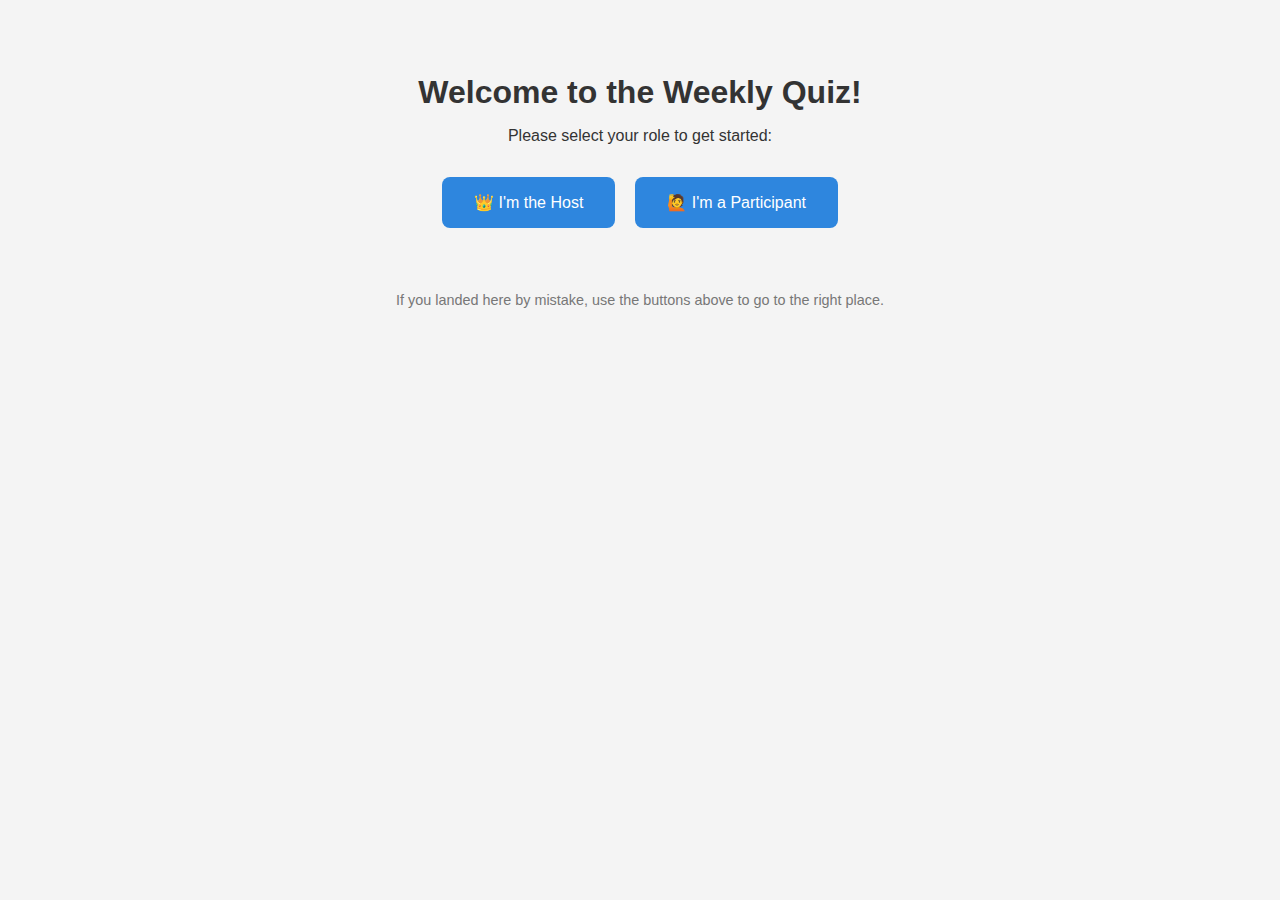
<file: index.html>
<!DOCTYPE html>
<html lang="en">
<head>
  <meta charset="UTF-8" />
  <meta name="viewport" content="width=device-width, initial-scale=1.0"/>
  <title>Quiz Entry</title>
  <link rel="icon" href="https://cdn.glitch.global/5688a322-5518-415d-9ba8-a0a61fb2fb96/Cozzies%20Logo.png?v=174403593285966" type="image/jpeg">
  <link rel="stylesheet" href="styles.css" />
</head>
<body>

  <h1>Welcome to the Weekly Quiz!</h1>
  <p>Please select your role to get started:</p>

  <div class="btn-group">
    <a class="btn" href="host">👑 I'm the Host</a>
    <a class="btn" href="participants">🙋 I'm a Participant</a>
  </div>

  <footer>
    <p>If you landed here by mistake, use the buttons above to go to the right place.</p>
  </footer>

</body>
</html>
</file>
<file: styles.css>
body {
  font-family: 'Segoe UI', sans-serif;
  background: #f4f4f4;
  text-align: center;
  padding: 5vh;
  color: #333;
}

h1 {
  font-size: 2rem;
  margin-bottom: 1rem;
}

.btn-group {
  display: flex;
  justify-content: center;
  gap: 20px;
  margin-top: 2rem;
  flex-wrap: wrap;
}

.btn {
  background-color: #2e86de;
  color: white;
  padding: 1rem 2rem;
  font-size: 1rem;
  border: none;
  border-radius: 8px;
  cursor: pointer;
  transition: 0.3s;
  text-decoration: none;
}

.btn:hover {
  background-color: #1b4f9c;
}

footer {
  margin-top: 4rem;
  color: #777;
  font-size: 0.9rem;
}
</file>
